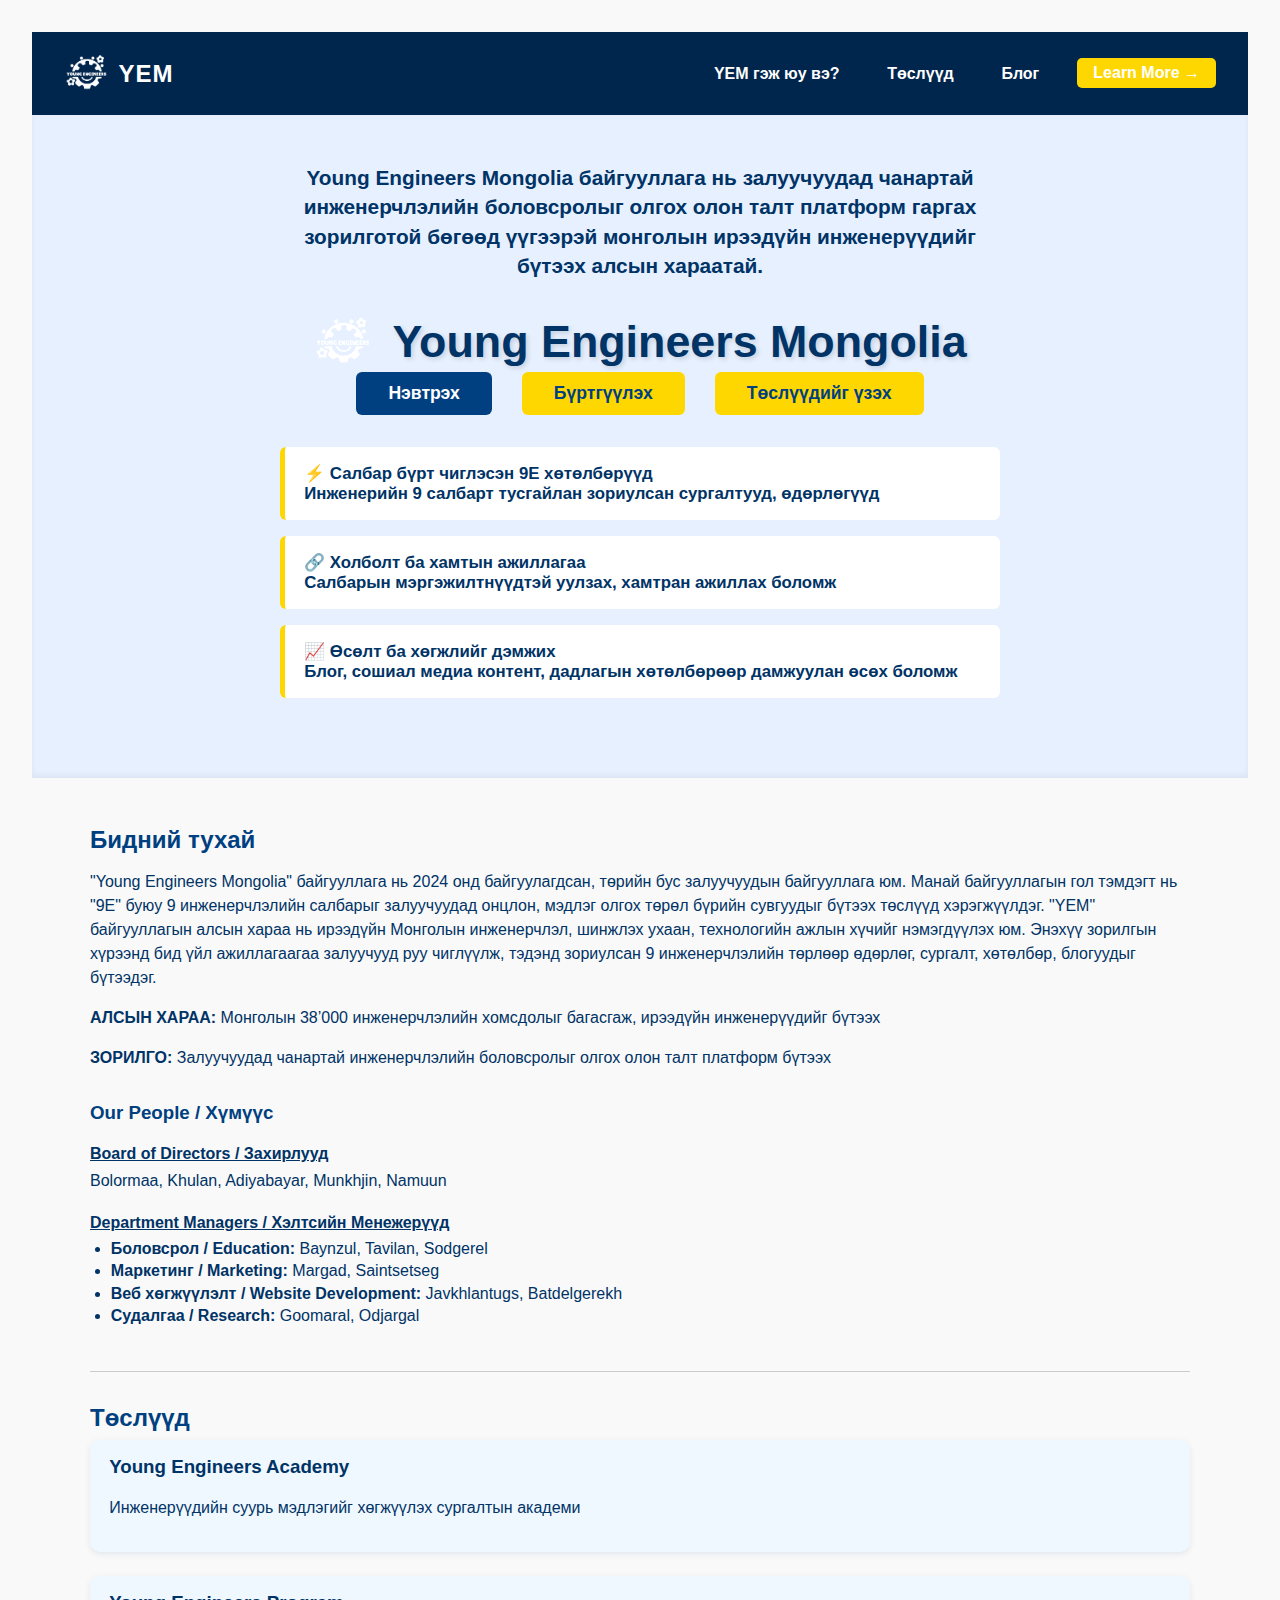
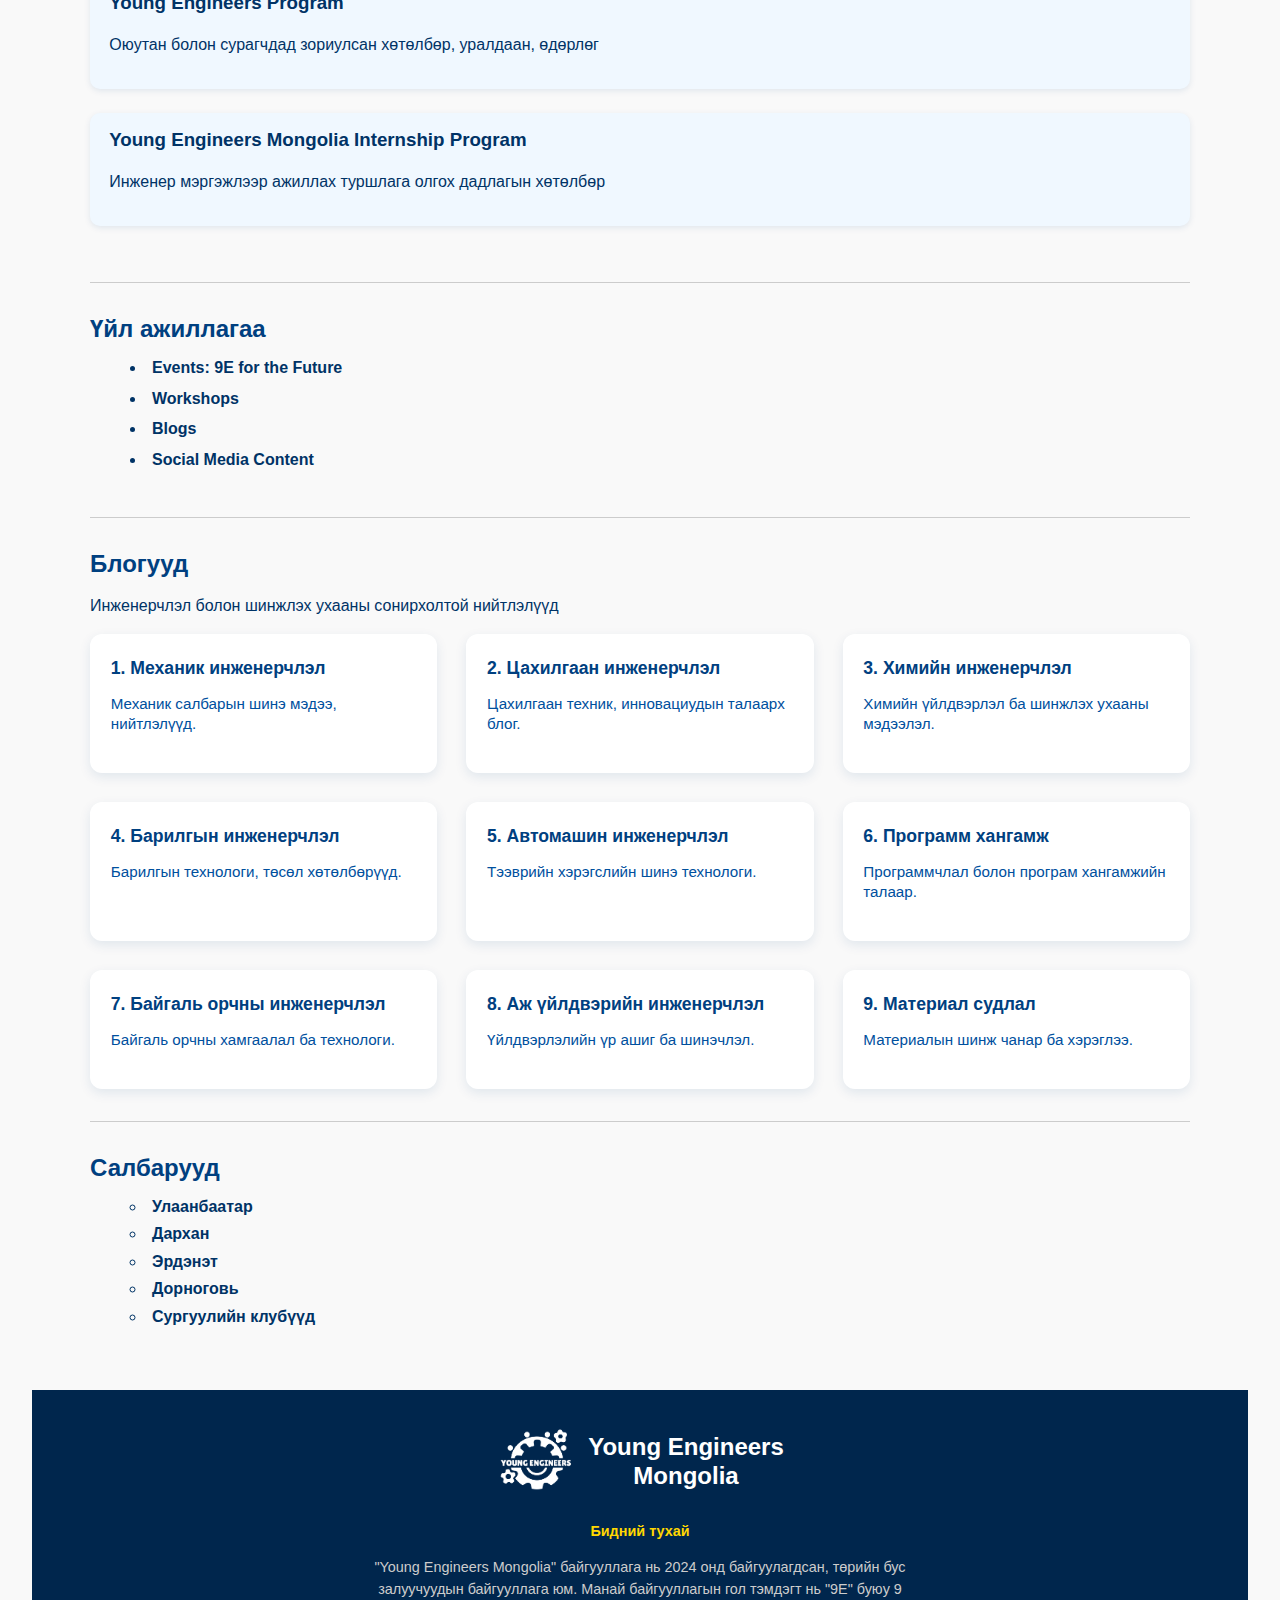
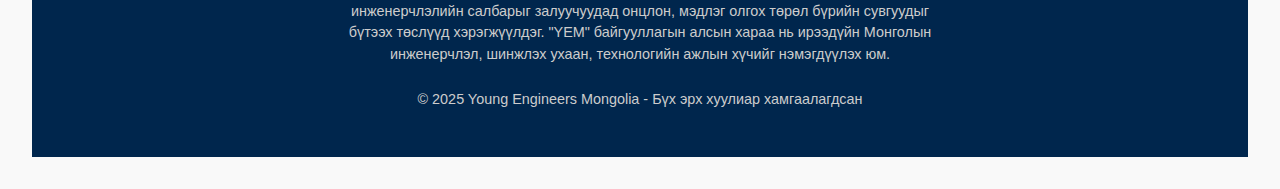
<file: index.html>
<!DOCTYPE html>
<html lang="mn">
<head>
<meta charset="UTF-8" />
<meta name="viewport" content="width=device-width, initial-scale=1" />
<title>Young Engineers Mongolia</title>
<link rel="stylesheet" href="styles.css" />
</head>
<body>
<header class="header">
  <div class="logo-container">
    <img src="./png/logo-white-transparent.png" alt="YEM Logo" class="logo-img" />
    <span class="logo-text">YEM</span>
  </div>
  <nav class="nav">
    <a href="#about"> YEM гэж юу вэ?</a>
    <a href="#projects"> Төслүүд</a>
    <a href="#blogs"> Блог</a>
    <a href="#projects" class="btn-primary">Learn More →</a>
  </nav>
</header>
<section class="hero" id="home">
  <p class="intro-text">
    Young Engineers Mongolia байгууллага нь залуучуудад чанартай инженерчлэлийн боловсролыг олгох олон талт платформ гаргах зорилготой бөгөөд үүгээрэй монголын ирээдүйн инженерүүдийг бүтээх алсын хараатай.
  </p>
<div class="hero-title-container">
  <img src="./png/logo-white-transparent.png" alt="YEM Logo" class="hero-logo" />
  <h1 class="hero-big-title">Young Engineers Mongolia</h1>
</div>
  <div class="hero-buttons">
    <a href="./login.html" class="btn btn-login">Нэвтрэх</a>
    <a href="./signup.html" class="btn btn-signup">Бүртгүүлэх</a>
    <a href="#projects" class="btn btn-signup">Төслүүдийг үзэх</a>
  </div>

  <ul class="bullet-highlights">
    <li>
      <strong>⚡ Салбар бүрт чиглэсэн 9E хөтөлбөрүүд</strong><br />
      <span>Инженерийн 9 салбарт тусгайлан зориулсан сургалтууд, өдөрлөгүүд</span>
    </li>
    <li>
      <strong>🔗 Холболт ба хамтын ажиллагаа</strong><br />
      <span>Салбарын мэргэжилтнүүдтэй уулзах, хамтран ажиллах боломж</span>
    </li>
    <li>
      <strong>📈 Өсөлт ба хөгжлийг дэмжих</strong><br />
      <span>Блог, сошиал медиа контент, дадлагын хөтөлбөрөөр дамжуулан өсөх боломж</span>
    </li>
  </ul>
</section>

<section id="about" class="container about">
  <h2>Бидний тухай</h2>
  <p>
    "Young Engineers Mongolia" байгууллага нь 2024 онд байгуулагдсан, төрийн бус залуучуудын байгууллага юм. Манай байгууллагын гол тэмдэгт нь "9E" буюу 9 инженерчлэлийн салбарыг залуучуудад онцлон, мэдлэг олгох төрөл бүрийн сувгуудыг бүтээх төслүүд хэрэгжүүлдэг. "YEM" байгууллагын алсын хараа нь ирээдүйн Монголын инженерчлэл, шинжлэх ухаан, технологийн ажлын хүчийг нэмэгдүүлэх юм. Энэхүү зорилгын хүрээнд бид үйл ажиллагаагаа залуучууд руу чиглүүлж, тэдэнд зориулсан 9 инженерчлэлийн төрлөөр өдөрлөг, сургалт, хөтөлбөр, блогуудыг бүтээдэг.
  </p>
  <p><strong>АЛСЫН ХАРАА:</strong> Монголын 38’000 инженерчлэлийн хомсдолыг багасгаж, ирээдүйн инженерүүдийг бүтээх</p>
  <p><strong>ЗОРИЛГО:</strong> Залуучуудад чанартай инженерчлэлийн боловсролыг олгох олон талт платформ бүтээх</p>

  <div class="team">
    <h3>Our People / Хүмүүс</h3>
    <h4>Board of Directors / Захирлууд</h4>
    <p>Bolormaa, Khulan, Adiyabayar, Munkhjin, Namuun</p>
    <h4>Department Managers / Хэлтсийн Менежерүүд</h4>
    <ul>
      <li><strong>Боловсрол / Education:</strong> Baynzul, Tavilan, Sodgerel</li>
      <li><strong>Маркетинг / Marketing:</strong> Margad, Saintsetseg</li>
      <li><strong>Веб хөгжүүлэлт / Website Development:</strong> Javkhlantugs, Batdelgerekh</li>
      <li><strong>Судалгаа / Research:</strong> Goomaral, Odjargal</li>
    </ul>
  </div>
</section>

<section id="projects" class="container projects">
  <h2>Төслүүд</h2>
  <div class="project-block">
    <h3>Young Engineers Academy</h3>
    <p>Инженерүүдийн суурь мэдлэгийг хөгжүүлэх сургалтын академи</p>
  </div>
  <div class="project-block">
    <h3>Young Engineers Program</h3>
    <p>Оюутан болон сурагчдад зориулсан хөтөлбөр, уралдаан, өдөрлөг</p>
  </div>
  <div class="project-block">
    <h3>Young Engineers Mongolia Internship Program</h3>
    <p>Инженер мэргэжлээр ажиллах туршлага олгох дадлагын хөтөлбөр</p>
  </div>
</section>

<section class="container activities">
  <h2>Үйл ажиллагаа</h2>
  <ul>
    <li>Events: 9E for the Future</li>
    <li>Workshops</li>
    <li>Blogs</li>
    <li>Social Media Content</li>
  </ul>
</section>

<section id="blogs" class="container blogs">
  <h2>Блогууд</h2>
  <p>Инженерчлэл болон шинжлэх ухааны сонирхолтой нийтлэлүүд</p>

  <div class="blog-grid">
    <div class="blog-block">
      <h3>1. Механик инженерчлэл</h3>
      <p>Механик салбарын шинэ мэдээ, нийтлэлүүд.</p>
    </div>
    <div class="blog-block">
      <h3>2. Цахилгаан инженерчлэл</h3>
      <p>Цахилгаан техник, инновациудын талаарх блог.</p>
    </div>
    <div class="blog-block">
      <h3>3. Химийн инженерчлэл</h3>
      <p>Химийн үйлдвэрлэл ба шинжлэх ухааны мэдээлэл.</p>
    </div>
    <div class="blog-block">
      <h3>4. Барилгын инженерчлэл</h3>
      <p>Барилгын технологи, төсөл хөтөлбөрүүд.</p>
    </div>
    <div class="blog-block">
      <h3>5. Автомашин инженерчлэл</h3>
      <p>Тээврийн хэрэгслийн шинэ технологи.</p>
    </div>
    <div class="blog-block">
      <h3>6. Программ хангамж</h3>
      <p>Программчлал болон програм хангамжийн талаар.</p>
    </div>
    <div class="blog-block">
      <h3>7. Байгаль орчны инженерчлэл</h3>
      <p>Байгаль орчны хамгаалал ба технологи.</p>
    </div>
    <div class="blog-block">
      <h3>8. Аж үйлдвэрийн инженерчлэл</h3>
      <p>Үйлдвэрлэлийн үр ашиг ба шинэчлэл.</p>
    </div>
    <div class="blog-block">
      <h3>9. Материал судлал</h3>
      <p>Материалын шинж чанар ба хэрэглээ.</p>
    </div>
  </div>
</section>

<section class="container locations">
  <h2>Салбарууд</h2>
  <ul>
    <li>Улаанбаатар</li>
    <li>Дархан</li>
    <li>Эрдэнэт</li>
    <li>Дорноговь</li>
    <li>Сургуулийн клубүүд</li>
  </ul>
</section>

<footer>
  <div class="footer-content container">
    <div class="footer-logo-text">
      <img src="./png/logo-white-transparent.png" alt="YEM Logo" class="logo-png" />
      <span class="yem-text">
        Young Engineers<br />
        Mongolia
      </span>
    </div>
    <div class="footer-info">
      <h4>Бидний тухай</h4>
      <p>
        "Young Engineers Mongolia" байгууллага нь 2024 онд байгуулагдсан, төрийн бус залуучуудын байгууллага юм. Манай байгууллагын гол тэмдэгт нь "9E" буюу 9 инженерчлэлийн салбарыг залуучуудад онцлон, мэдлэг олгох төрөл бүрийн сувгуудыг бүтээх төслүүд хэрэгжүүлдэг. "YEM" байгууллагын алсын хараа нь ирээдүйн Монголын инженерчлэл, шинжлэх ухаан, технологийн ажлын хүчийг нэмэгдүүлэх юм.
      </p>
    </div>
    <p>© 2025 Young Engineers Mongolia - Бүх эрх хуулиар хамгаалагдсан</p>
  </div>
</footer>
</body>
</html>
</file>
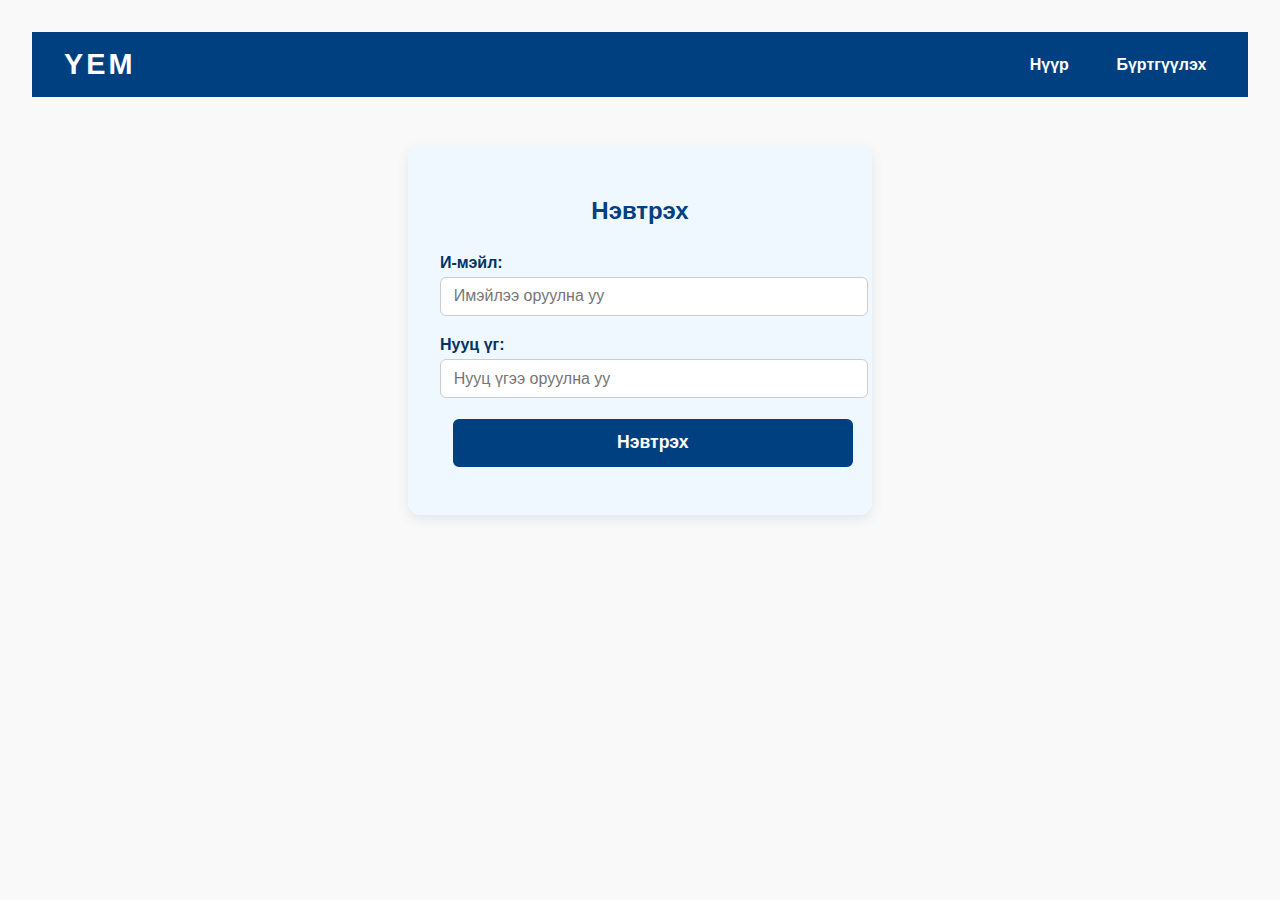
<file: login.html>
<!DOCTYPE html>
<html lang="mn">
<head>
  <meta charset="UTF-8" />
  <meta name="viewport" content="width=device-width, initial-scale=1" />
  <title>Нэвтрэх - Young Engineers Mongolia</title>
  <link rel="stylesheet" href="styles.css" />
</head>
<body>
  <header>
    <div class="logo">YEM</div>
    <nav>
      <a href="./index.html#home">Нүүр</a>
      <a href="./signup.html">Бүртгүүлэх</a>
    </nav>
  </header>

  <main class="form-container">
    <h2>Нэвтрэх</h2>
    <form id="loginForm">
      <label for="email">И-мэйл:</label>
      <input type="email" id="email" name="email" required placeholder="Имэйлээ оруулна уу" />
      
      <label for="password">Нууц үг:</label>
      <input type="password" id="password" name="password" required placeholder="Нууц үгээ оруулна уу" />
      
      <button type="submit" class="btn btn-login">Нэвтрэх</button>
    </form>
    <p id="message" style="color: red;"></p>
  </main>

  <!-- Link to external JS -->
  <script src="login.js"></script>
</body>
</html>
</file>
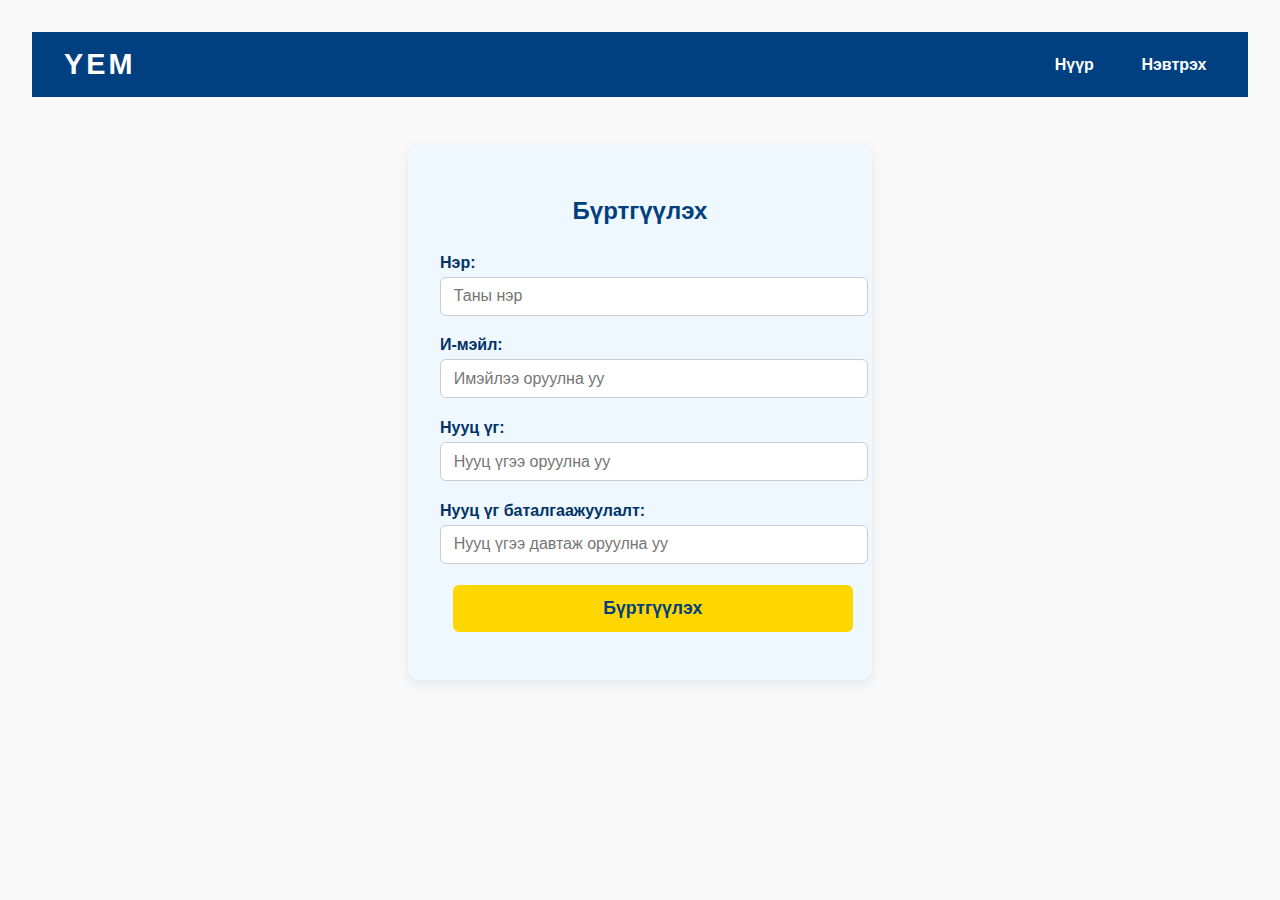
<file: signup.html>
<!DOCTYPE html>
<html lang="mn">
<head>
  <meta charset="UTF-8" />
  <meta name="viewport" content="width=device-width, initial-scale=1" />
  <title>Бүртгүүлэх - Young Engineers Mongolia</title>
  <link rel="stylesheet" href="styles.css" />
</head>
<body>
  <header>
    <div class="logo">YEM</div>
    <nav>
      <a href="./index.html#home">Нүүр</a>
      <a href="./login.html">Нэвтрэх</a>
    </nav>
  </header>

  <main class="form-container">
    <h2>Бүртгүүлэх</h2>
    <form id="signupForm">
      <label for="fullname">Нэр:</label>
      <input type="text" id="fullname" name="fullname" required placeholder="Таны нэр" />

      <label for="email">И-мэйл:</label>
      <input type="email" id="email" name="email" required placeholder="Имэйлээ оруулна уу" />
      
      <label for="password">Нууц үг:</label>
      <input type="password" id="password" name="password" required placeholder="Нууц үгээ оруулна уу" />

      <label for="confirm-password">Нууц үг баталгаажуулалт:</label>
      <input type="password" id="confirm-password" name="confirm-password" required placeholder="Нууц үгээ давтаж оруулна уу" />
      
      <button type="submit" class="btn btn-signup">Бүртгүүлэх</button>
    </form>

    <p id="message" style="color: red;"></p>
  </main>

  <!-- Link external script -->
  <script src="signup.js"></script>
</body>
</html>
</file>
<file: styles.css>
html {
  scroll-behavior: smooth;
}

body {
  font-family: 'Segoe UI', Tahoma, Geneva, Verdana, sans-serif;
  margin: 0;
  padding: 2rem;
  background: #f9f9f9;
  color: #003366;
}

a {
  color: inherit;
  text-decoration: none;
}

.container {
  max-width: 1100px;
  margin: 0 auto;
}

h2 {
  color: #004080;
  margin-bottom: 0.5rem;
  user-select: none;
}

p {
  line-height: 1.5;
}

/* Header */
header {
  display: flex;
  justify-content: space-between;
  align-items: center;
  background-color: #004080;
  padding: 1rem 2rem;
  color: white;
  font-weight: 700;
  user-select: none;
}

header .logo {
  font-size: 1.8rem;
  letter-spacing: 3px;
}

nav a {
  margin-left: 1.5rem;
  font-weight: 600;
  color: white;
  padding: 0.3rem 0.6rem;
  border-radius: 5px;
  transition: background-color 0.3s ease;
}

nav a:hover {
  background-color: #ffd700;
  color: #004080;
}

/* Hero Section */
.hero {
  background-color: #e6f0ff;
  padding: 3rem 1rem 4rem 1rem;
  text-align: center;
  box-shadow: inset 0 -3px 6px rgba(0,0,0,0.05);
  user-select: none;
  margin-bottom: 3rem;
}

.hero .intro-text {
  font-size: 1.3rem;
  max-width: 720px;
  margin: 0 auto 1.5rem auto;
  font-weight: 600;
  color: #003366;
  line-height: 1.4;
}

.hero-big-title {
  font-size: 3rem;
  font-weight: 900;
  color: #ffd700;
  margin-bottom: 1.5rem;
  text-shadow: 2px 2px 5px rgba(0,0,0,0.15);
}

.hero-buttons {
  margin-bottom: 2rem;
}

.hero-buttons .btn {
  font-weight: 700;
  padding: 0.7rem 2rem;
  border-radius: 6px;
  border: none;
  cursor: pointer;
  margin: 0 0.8rem;
  font-size: 1.1rem;
  transition: background-color 0.3s ease;
  user-select: none;
}

.btn-login {
  background-color: #004080;
  color: white;
  border: 2px solid #004080;
}

.btn-login:hover {
  background-color: #00264d;
  border-color: #00264d;
}

.btn-signup {
  background-color: #ffd700;
  color: #004080;
  border: 2px solid #ffd700;
}

.btn-signup:hover {
  background-color: #e6c200;
  border-color: #e6c200;
}

ul.bullet-highlights {
  max-width: 720px;
  margin: 2rem auto 0 auto;
  padding-left: 0;
  list-style: none;
  text-align: left;
  color: #003366;
  user-select: none;
}

ul.bullet-highlights li {
  background: #ffffff;
  border-left: 5px solid #ffd700;
  padding: 1rem 1rem 1rem 1.2rem;
  margin-bottom: 1rem;
  font-weight: 600;
  font-size: 1.05rem;
  cursor: pointer;
  transition: background-color 0.3s ease, transform 0.3s ease;
  border-radius: 6px;
}

ul.bullet-highlights li:hover {
  background-color: #fff7cc;
  transform: translateX(8px);
}

/* Sections */
section {
  margin-bottom: 3rem;
}

section h2 {
  user-select: none;
}

/* About Section */
.team h3 {
  margin-top: 2rem;
  margin-bottom: 0.8rem;
  color: #004080;
}

.team h4 {
  margin-bottom: 0.4rem;
  font-weight: 700;
  text-decoration: underline;
}

.team p, .team ul {
  margin-top: 0;
  margin-bottom: 0.7rem;
  line-height: 1.4;
}

.team ul {
  padding-left: 1.3rem;
}

/* Projects */
.project-block {
  background: #f0f8ff;
  margin-bottom: 1.5rem;
  padding: 1rem 1.2rem;
  border-radius: 10px;
  box-shadow: 0 2px 6px rgba(0,64,128,0.1);
  user-select: none;
}

.project-block h3 {
  margin-top: 0;
  color: #003366;
}

/* Activities */
.activities ul {
  list-style: disc inside;
  font-weight: 600;
  color: #003366;
  user-select: none;
}

.activities ul li {
  margin-bottom: 0.8rem;
}

/* Locations */
.locations ul {
  list-style: circle inside;
  font-weight: 600;
  color: #003366;
  user-select: none;
}

.locations ul li {
  margin-bottom: 0.6rem;
}

/* Blogs cubic grid */
.blog-grid {
  display: grid;
  grid-template-columns: repeat(auto-fit, minmax(280px, 1fr));
  gap: 1.8rem;
}

.blog-block {
  background: white;
  padding: 1.5rem 1.3rem;
  border-radius: 12px;
  box-shadow: 0 4px 12px rgba(0,64,128,0.1);
  transition: transform 0.3s ease, box-shadow 0.3s ease;
  cursor: pointer;
  user-select: none;
}

.blog-block:hover {
  transform: translateY(-6px);
  box-shadow: 0 12px 20px rgba(0,64,128,0.2);
}

.blog-block h3 {
  margin-top: 0;
  font-weight: 700;
  font-size: 1.1rem;
  color: #004080;
  margin-bottom: 0.6rem;
}

.blog-block p {
  font-weight: 500;
  font-size: 0.95rem;
  color: #00509e;
  line-height: 1.3;
}

/* Footer */
footer {
  background-color: #00264d;
  color: white;
  padding: 2rem 1rem;
  text-align: center;
  user-select: none;
  margin-top: 4rem;
}

.footer-content {
  max-width: 1100px;
  margin: 0 auto;
}

.footer-logo-text {
  display: flex;
  justify-content: center;
  align-items: center;
  gap: 12px;
  margin-bottom: 1rem;
}

.logo-png {
  width: 80px;
  height: auto;
}

.yem-text {
  font-weight: 700;
  font-size: 1.5rem;
  line-height: 1.2;
  white-space: nowrap;
  user-select: none;
}

.footer-info {
  max-width: 600px;
  margin: 0 auto 1.5rem auto;
  font-size: 0.9rem;
  line-height: 1.4;
}

.footer-info h4 {
  color: #ffd700;
  margin-bottom: 0.4rem;
  user-select: none;
}

footer p {
  font-size: 0.9rem;
  color: #ccc;
  margin-top: 1rem;
}

/* Buttons */
.btn {
  display: inline-block;
  font-weight: 700;
  padding: 0.7rem 2rem;
  border-radius: 6px;
  cursor: pointer;
  font-size: 1.1rem;
  user-select: none;
  transition: background-color 0.3s ease;
  border: 2px solid transparent;
  margin: 0 0.8rem;
  text-align: center;
}

.btn-login {
  background-color: #004080;
  color: white;
  border-color: #004080;
}

.btn-login:hover {
  background-color: #00264d;
  border-color: #00264d;
}

.btn-signup {
  background-color: #ffd700;
  color: #004080;
  border-color: #ffd700;
}

.btn-signup:hover {
  background-color: #e6c200;
  border-color: #e6c200;
}
html {
  scroll-behavior: smooth;
}
.container {
  border-bottom: 1px solid #ccc; 
  padding-bottom: 2rem; 
  margin-bottom: 2rem;  
}
.container:last-of-type {
  border-bottom: none;
  margin-bottom: 0;
  padding-bottom: 0;
}
/* Form container */
.form-container {
  max-width: 400px;
  margin: 3rem auto;
  padding: 2rem;
  background: #f0f8ff;
  border-radius: 12px;
  box-shadow: 0 4px 12px rgba(0,64,128,0.1);
}

.form-container h2 {
  text-align: center;
  color: #004080;
  margin-bottom: 1.8rem;
  user-select: none;
}

form label {
  display: block;
  margin-bottom: 0.3rem;
  font-weight: 600;
  color: #003366;
  user-select: none;
}

form input {
  width: 100%;
  padding: 0.6rem 0.8rem;
  margin-bottom: 1.3rem;
  border: 1.8px solid #ccc;
  border-radius: 6px;
  font-size: 1rem;
  outline-color: #004080;
  transition: border-color 0.3s ease;
}

form input:focus {
  border-color: #ffd700;
}

form button {
  width: 100%;
  font-weight: 700;
  padding: 0.8rem;
  border: none;
  border-radius: 8px;
  font-size: 1.1rem;
  cursor: pointer;
  transition: background-color 0.3s ease;
  user-select: none;
}

.btn-login {
  background-color: #004080;
  color: white;
}

.btn-login:hover {
  background-color: #00264d;
}

.btn-signup {
  background-color: #ffd700;
  color: #004080;
}

.btn-signup:hover {
  background-color: #e6c200;
}
.header {
  display: flex;
  justify-content: space-between;
  align-items: center;
  padding: 1.2rem 2rem;
  background-color: #00264d;
  color: white;
  position: sticky;
  top: 0;
  z-index: 1000;
}

.logo-container {
  display: flex;
  align-items: center;
  gap: 0.6rem;
}

.logo-img {
  width: 45px;
  height: auto;
}

.logo-text {
  font-size: 1.5rem;
  font-weight: 700;
  letter-spacing: 1px;
  user-select: none;
}

.nav a {
  margin-left: 1.5rem;
  font-weight: 600;
  color: white;
  text-decoration: none;
  transition: color 0.3s ease;
}

.nav a:hover {
  color: #ffd700;
}

.btn-primary {
  background-color: #ffd700;
  color: #00264d;
  padding: 0.4rem 1rem;
  border-radius: 5px;
  font-weight: bold;
  transition: all 0.3s ease;
  margin-left: 1.5rem;
}

.btn-primary:hover {
  background-color: #e6c200;
}
.hero-title-container {
  display: flex;
  align-items: center;
  justify-content: center;
  gap: 1.2rem;
  flex-wrap: wrap;
  margin-top: 2rem;
}

.hero-logo {
  width: 60px;
  height: auto;
  user-select: none;
}
@media (max-width: 600px) {
  .hero-big-title {
    font-size: 2rem;
  }

  .hero-logo {
    width: 48px;
  }
}

.hero-big-title {
  font-size: 2.8rem;
  font-weight: 800;
  color: #003366;
  margin: 0;
  user-select: none;
}
</file>
